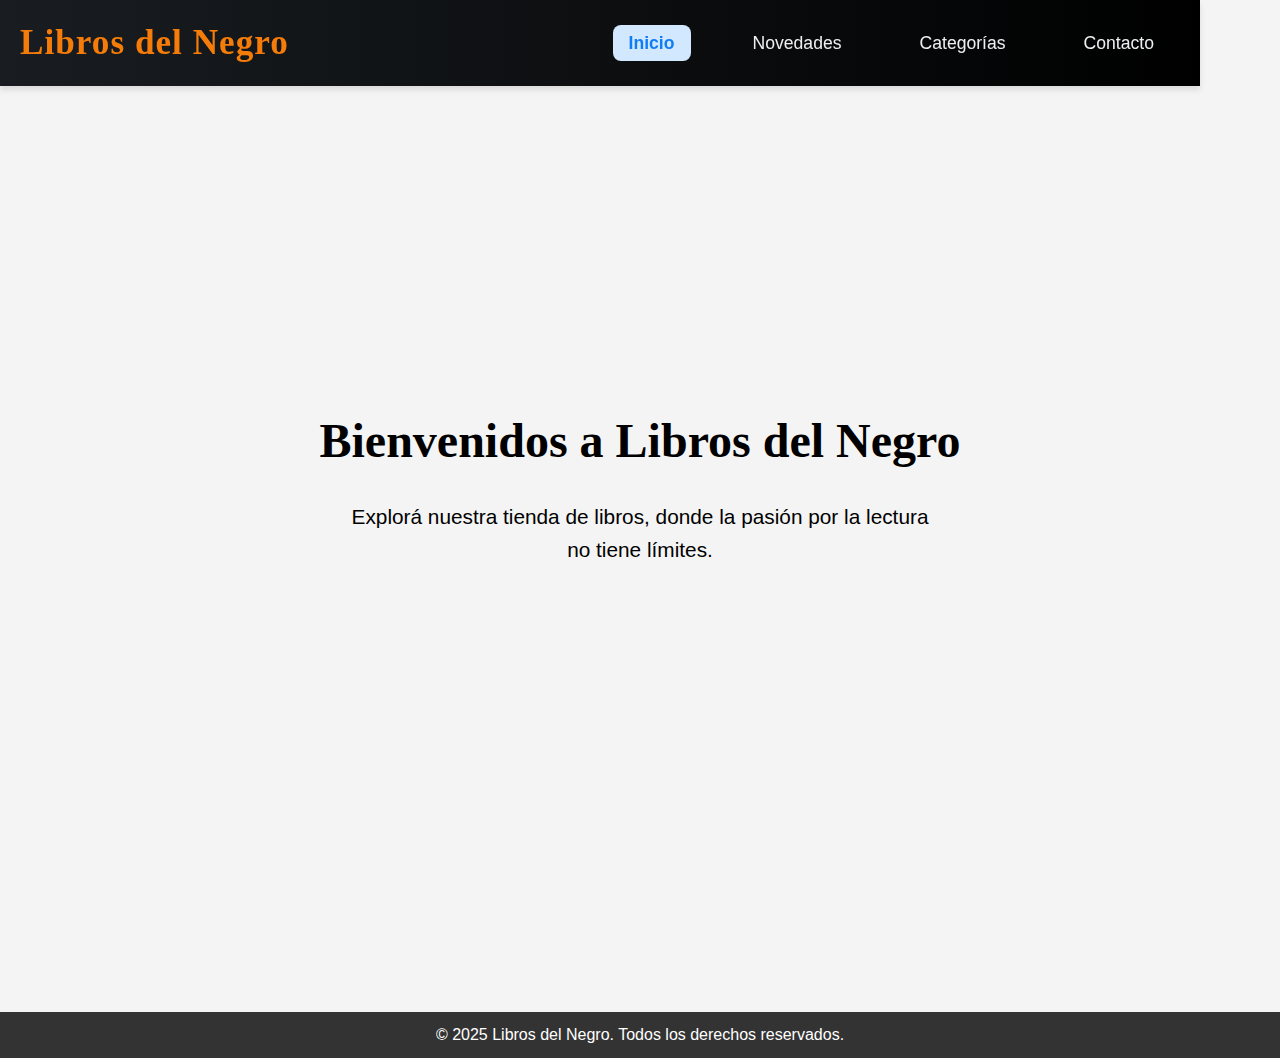
<file: index.html>
<!DOCTYPE html>
<html lang="es">
<head>
  <meta charset="UTF-8">
  <meta name="viewport" content="width=device-width, initial-scale=1.0">
  <title>Inicio | Libros del Negro</title>
  <link rel="stylesheet" href="styles.css">
</head>
<body>

  <header>
    <div class="navbar">
      <div class="logo">
        <h2>Libros del Negro</h2>
      </div>
      <nav>
        <ul>
          <li><a href="index.html" class="active">Inicio</a></li>
          <li><a href="novedades.html">Novedades</a></li>
          <li><a href="categorias.html">Categorías</a></li>
          <li><a href="contacto.html">Contacto</a></li>
        </ul>
      </nav>
    </div>
  </header>

  <!-- HERO SECTION -->
  <section class="hero">
    <div class="hero-content">
      <h1>Bienvenidos a Libros del Negro</h1>
      <p>Explorá nuestra tienda de libros, donde la pasión por la lectura no tiene límites.</p>
      <a href="novedades.html" class="btn-deslizar">Descubrir Novedades</a>
    </div>
  </section>

  <footer>
    <p>&copy; 2025 Libros del Negro. Todos los derechos reservados.</p>
  </footer>

</body>
</html>
</file>
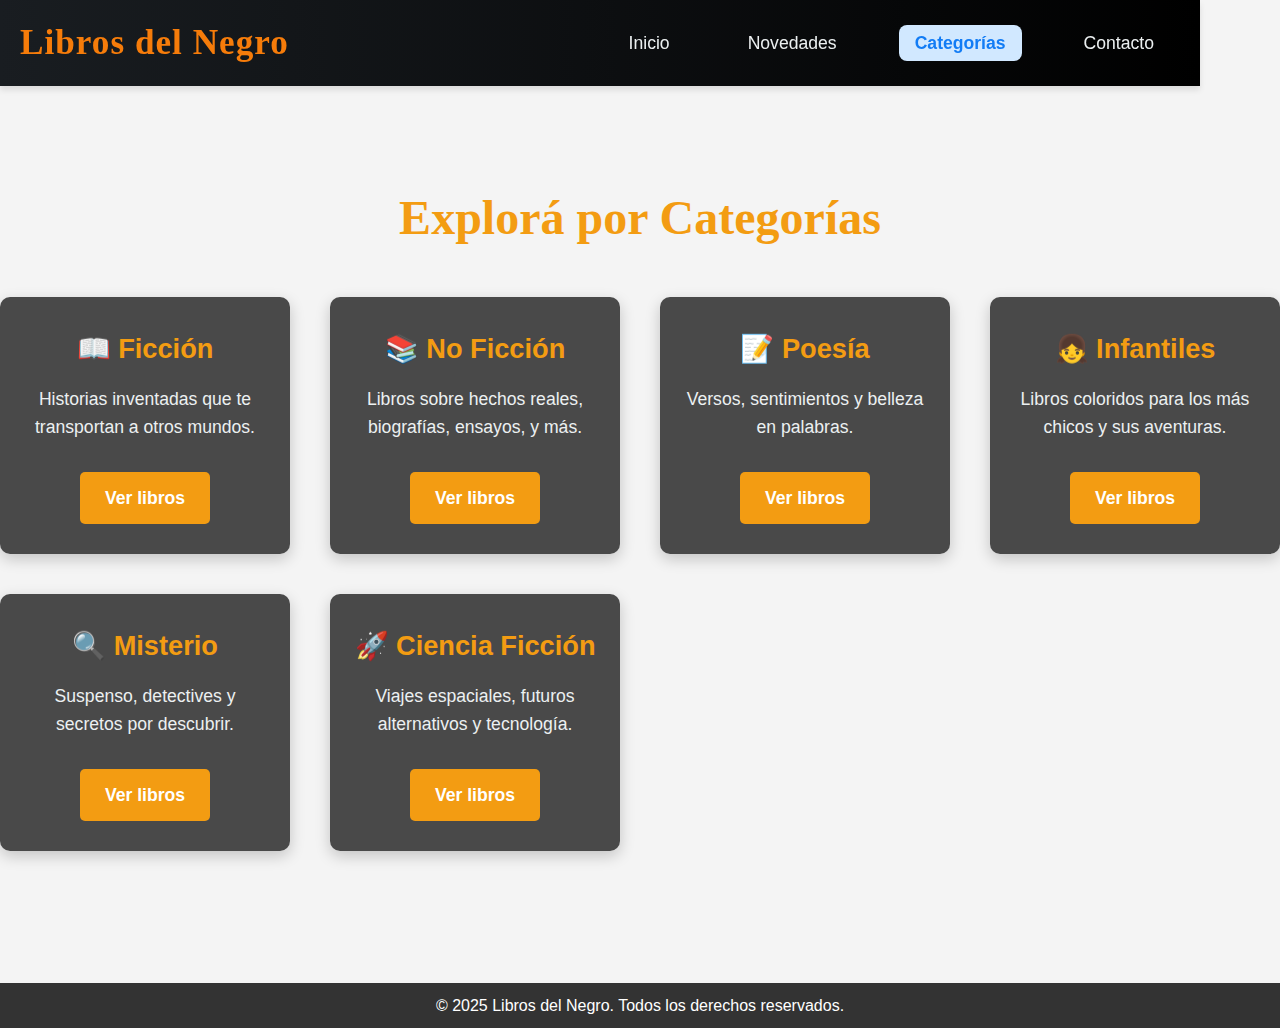
<file: categorias.html>
<!DOCTYPE html>
<html lang="es">
<head>
  <meta charset="UTF-8">
  <meta name="viewport" content="width=device-width, initial-scale=1.0">
  <title>Categorías | Libros del Negro</title>
  <link rel="stylesheet" href="styles.css">
</head>
<body>

  <header>
    <div class="navbar">
      <div class="logo">
        <h2>Libros del Negro</h2>
      </div>
      <nav>
        <ul>
          <li><a href="index.html">Inicio</a></li>
          <li><a href="novedades.html">Novedades</a></li>
          <li><a href="categorias.html" class="active">Categorías</a></li>
          <li><a href="contacto.html">Contacto</a></li>
        </ul>
      </nav>
    </div>
  </header>

  <section class="categorias">
    <h2>Explorá por Categorías</h2>
  
    <div class="category-list">
      <div class="category-item">
        <h3>📖 Ficción</h3>
        <p>Historias inventadas que te transportan a otros mundos.</p>
        <a href="ficcion.html">Ver libros</a>
      </div>
  
      <div class="category-item">
        <h3>📚 No Ficción</h3>
        <p>Libros sobre hechos reales, biografías, ensayos, y más.</p>
        <a href="no-ficcion.html">Ver libros</a>
      </div>
  
      <div class="category-item">
        <h3>📝 Poesía</h3>
        <p>Versos, sentimientos y belleza en palabras.</p>
        <a href="poesia.html">Ver libros</a>
      </div>
  
      <div class="category-item">
        <h3>👧 Infantiles</h3>
        <p>Libros coloridos para los más chicos y sus aventuras.</p>
        <a href="infantiles.html">Ver libros</a>
      </div>
  
      <div class="category-item">
        <h3>🔍 Misterio</h3>
        <p>Suspenso, detectives y secretos por descubrir.</p>
        <a href="misterio.html">Ver libros</a>
      </div>
  
      <div class="category-item">
        <h3>🚀 Ciencia Ficción</h3>
        <p>Viajes espaciales, futuros alternativos y tecnología.</p>
        <a href="ciencia-ficcion.html">Ver libros</a>
      </div>
    </div>
  </section>
  

  <footer>
    <p>&copy; 2025 Libros del Negro. Todos los derechos reservados.</p>
  </footer>

</body>
</html>
</file>
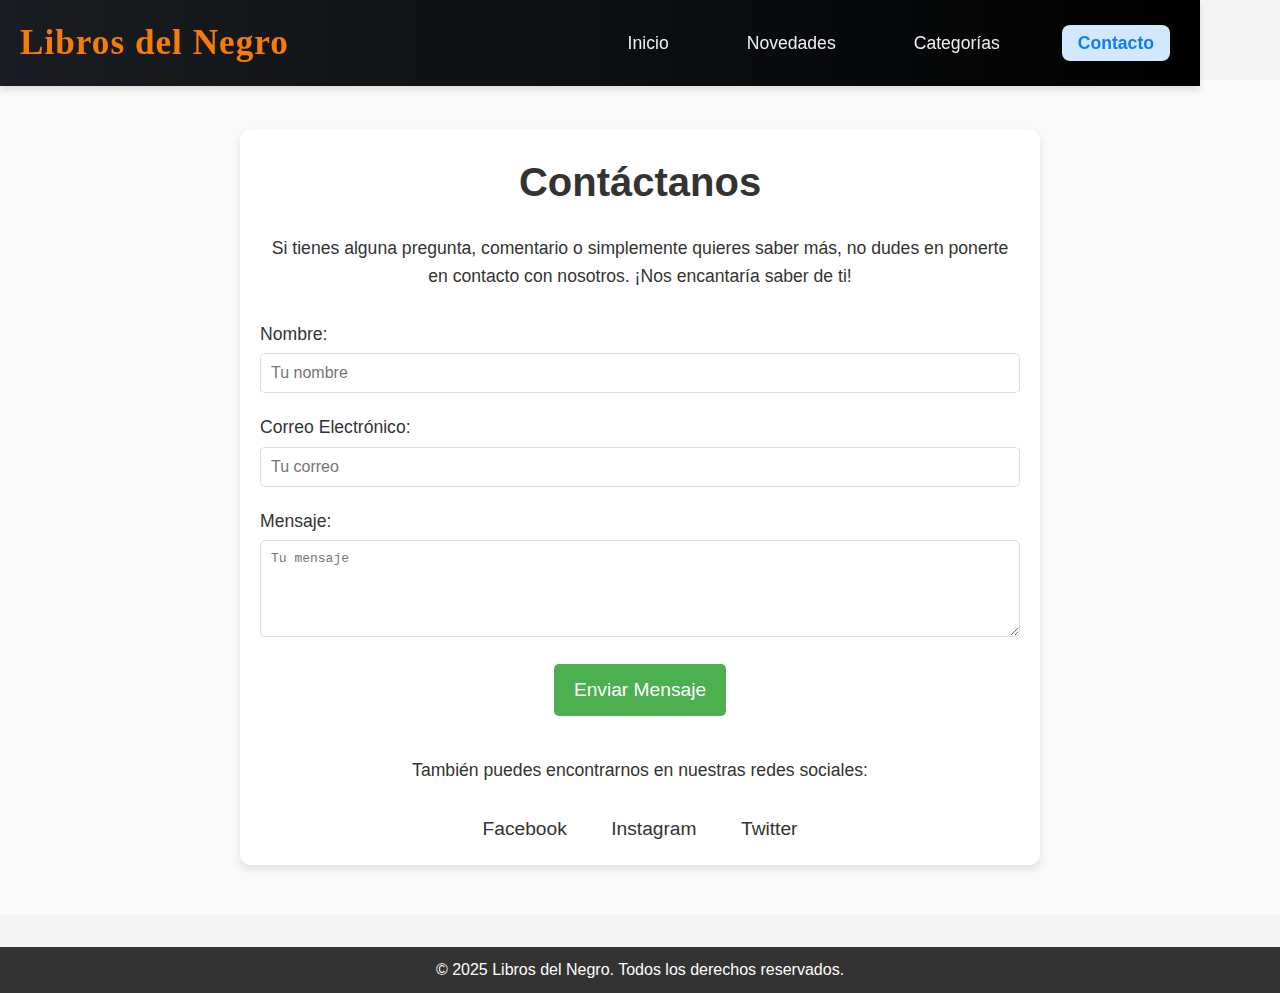
<file: contacto.html>
<!DOCTYPE html>
<html lang="es">
<head>
  <meta charset="UTF-8">
  <meta name="viewport" content="width=device-width, initial-scale=1.0">
  <title>Contacto | Libros del Negro</title>
  <link rel="stylesheet" href="styles.css">
</head>
<body>

  <header>
    <div class="navbar">
      <div class="logo">
        <h2>Libros del Negro</h2>
      </div>
      <nav>
        <ul>
          <li><a href="index.html">Inicio</a></li>
          <li><a href="novedades.html">Novedades</a></li>
          <li><a href="categorias.html">Categorías</a></li>
          <li><a href="contacto.html" class="active">Contacto</a></li>
        </ul>
      </nav>
    </div>
  </header>

  <section class="contacto">
    <div class="contact-container">
      <h2>Contáctanos</h2>
      <p>Si tienes alguna pregunta, comentario o simplemente quieres saber más, no dudes en ponerte en contacto con nosotros. ¡Nos encantaría saber de ti!</p>
  
      <form action="#" method="POST" class="contact-form">
        <div class="input-group">
          <label for="name">Nombre:</label>
          <input type="text" id="name" name="name" placeholder="Tu nombre">
        </div>
        <div class="input-group">
          <label for="email">Correo Electrónico:</label>
          <input type="email" id="email" name="email" placeholder="Tu correo">
        </div>
        <div class="input-group">
          <label for="message">Mensaje:</label>
          <textarea id="message" name="message" rows="5" placeholder="Tu mensaje"></textarea>
        </div>
        <button type="submit" class="btn">Enviar Mensaje</button>
      </form>
  
      <div class="social-media">
        <p>También puedes encontrarnos en nuestras redes sociales:</p>
        <ul>
          <li><a href="#">Facebook</a></li>
          <li><a href="#">Instagram</a></li>
          <li><a href="#">Twitter</a></li>
        </ul>
      </div>
    </div>
  </section>
  

  <footer>
    <p>&copy; 2025 Libros del Negro. Todos los derechos reservados.</p>
  </footer>

</body>
</html>
</file>
<file: styles.css>
/* Reset general */
* {
  margin: 0;
  padding: 0;
  box-sizing: border-box;
}

body {
  font-family: 'Inter', sans-serif;
  background-color: #f9f9f9;
  color: #333;
  line-height: 1.6;
}

/* Header y Navbar */
.header {
  background-color: #ffffff;
  box-shadow: 0 2px 5px rgba(0, 0, 0, 0.1);
  position: relative;
  z-index: 1000;
}

.navbar {
  max-width: 1200px;
  margin: 0 auto;
  display: flex;
  justify-content: space-between;
  align-items: center;
  padding: 1rem;
}

.logo h2 {
  font-family: 'Playfair Display', serif;
  font-size: 1.8rem;
  color: #2c3e50;
}

nav ul {
  list-style: none;
  display: flex;
  gap: 1rem;
}

nav ul li a {
  text-decoration: none;
  color: #2c3e50;
  padding: 0.5rem 1rem;
  border-radius: 8px;
  transition: background-color 0.3s ease;
}

nav ul li a:hover,
nav ul li a.active {
  background-color: #d1e8ff;
  color: #1a5276;
}

/* Hero Inicio */
.hero {
  background: linear-gradient(to right, #cce7ff, #f3f9ff);
  padding: 100px 20px;
  text-align: center;
}

.hero h1 {
  font-family: 'Playfair Display', serif;
  font-size: 3rem;
  color: #000000;
  margin-bottom: 1rem;
}

.hero p {
  font-size: 1.2rem;
  color: #000000;
  max-width: 600px;
  margin: 0 auto;
}

/* Estilo para la sección de categorías */
.categorias {
  background: url('https://via.placeholder.com/1600x900') center/cover no-repeat;
  padding: 100px 0;
  color: #fff;
  text-align: center;
  position: relative;
}

.categorias h2 {
  font-size: 3em;
  font-family: 'Playfair Display', serif;
  font-weight: 700;
  color: #f39c12; /* Un dorado más suave */
  margin-bottom: 40px;
}

.category-list {
  display: grid;
  grid-template-columns: repeat(auto-fit, minmax(250px, 1fr)); /* Diseño adaptable */
  gap: 40px;
  justify-items: center;
}

.category-item {
  background: rgba(0, 0, 0, 0.7); /* Fondo oscuro con opacidad */
  border-radius: 10px;
  padding: 30px 20px;
  width: 100%;
  max-width: 320px;
  text-align: center;
  transition: transform 0.3s ease, box-shadow 0.3s ease, background-color 0.3s ease;
  box-shadow: 0 5px 15px rgba(0, 0, 0, 0.2);
}

.category-item h3 {
  font-size: 1.7em;
  font-weight: 600;
  color: #f39c12; /* Dorado suave */
  margin-bottom: 15px;
}

.category-item p {
  font-size: 1.1em;
  color: #ecf0f1; /* Color suave para el texto */
  margin-bottom: 20px;
}

.category-item a {
  text-decoration: none;
  background-color: #f39c12;
  color: #fff;
  padding: 12px 25px;
  border-radius: 5px;
  font-weight: 600;
  font-size: 1.1em;
  transition: background-color 0.3s ease, transform 0.3s ease;
  display: inline-block;
  margin-top: 10px;
}

.category-item a:hover {
  background-color: #e67e22; /* Efecto de hover con color más oscuro */
  transform: translateY(-3px); /* Efecto de desplazamiento suave */
}

.category-item:hover {
  transform: translateY(-5px); /* Efecto de elevación */
  box-shadow: 0 10px 25px rgba(0, 0, 0, 0.3); /* Sombra más pronunciada */
  background-color: rgba(0, 0, 0, 0.85); /* Efecto más oscuro al hacer hover */
}

.category-item:active {
  transform: translateY(2px); /* Efecto de clic */
}



/* Detalle de libro */
.detalle-libro {
  padding: 60px 20px;
  background-color: #ffffff;
}

.detalle-contenido {
  display: flex;
  flex-wrap: wrap;
  gap: 2rem;
  align-items: center;
  justify-content: center;
}

.detalle-contenido img {
  max-width: 300px;
  border-radius: 12px;
  box-shadow: 0 4px 10px rgba(0, 0, 0, 0.1);
}

.informacion h2 {
  font-size: 2rem;
  margin-bottom: 0.5rem;
}

.informacion .autor {
  font-style: italic;
  margin-bottom: 0.5rem;
}

.informacion .precio {
  font-weight: bold;
  margin-bottom: 1rem;
}

.informacion .descripcion {
  margin-bottom: 1rem;
}

.btn-volver {
  display: inline-block;
  background-color: #1a5276;
  color: #fff;
  padding: 0.5rem 1rem;
  border-radius: 8px;
  text-decoration: none;
  transition: background-color 0.3s ease;
}

.btn-volver:hover {
  background-color: #154360;
}

/* Opiniones */
.opiniones {
  margin-top: 2rem;
}

.opiniones h3 {
  font-size: 1.5rem;
  margin-bottom: 1rem;
}

.opinion p {
  font-style: italic;
  background-color: #f4f4f4;
  padding: 1rem;
  border-radius: 8px;
  margin-bottom: 1rem;
}

/* Contacto */
.contacto {
  background: #f9f9f9;
  padding: 50px 0;
  text-align: center;
}

.contact-container {
  max-width: 800px;
  margin: 0 auto;
  padding: 20px;
  background: #fff;
  border-radius: 10px;
  box-shadow: 0 4px 8px rgba(0, 0, 0, 0.1);
}

.contact-container h2 {
  font-size: 2.5em;
  margin-bottom: 20px;
}

.contact-container p {
  font-size: 1.1em;
  margin-bottom: 30px;
}

.contact-form .input-group {
  margin-bottom: 20px;
  text-align: left;
}

.contact-form label {
  font-size: 1.1em;
  display: block;
  margin-bottom: 5px;
}

.contact-form input,
.contact-form textarea {
  width: 100%;
  padding: 10px;
  border: 1px solid #ddd;
  border-radius: 5px;
  font-size: 1em;
}

.contact-form button {
  background-color: #4CAF50;
  color: #fff;
  border: none;
  padding: 15px 20px;
  font-size: 1.2em;
  cursor: pointer;
  border-radius: 5px;
  transition: background-color 0.3s;
}

.contact-form button:hover {
  background-color: #45a049;
}

.social-media {
  margin-top: 40px;
}

.social-media p {
  font-size: 1.1em;
}

.social-media ul {
  list-style: none;
  padding: 0;
}

.social-media li {
  display: inline-block;
  margin: 0 10px;
}

.social-media a {
  text-decoration: none;
  color: #333;
  font-size: 1.2em;
  padding: 10px;
  border-radius: 50%;
  transition: background-color 0.3s, color 0.3s;
}

.social-media a:hover {
  background-color: #4CAF50;
  color: #fff;
}



/* Footer */
footer {
  background-color: #1a5276;
  color: #fff;
  text-align: center;
  padding: 1rem 0;
  margin-top: 2rem;
}

/* Novedades */
.hero-novedades {
  background: linear-gradient(to right, #d8e6ff, #f1f4ff);
  padding: 80px 20px;
  text-align: center;
}

.hero-novedades h1 {
  font-family: 'Playfair Display', serif;
  font-size: 3rem;
  color: #222;
  margin-bottom: 10px;
}

.hero-novedades p {
  font-size: 1.2rem;
  color: #555;
}

.novedades-lista {
  display: grid;
  grid-template-columns: repeat(auto-fit, minmax(260px, 1fr));
  gap: 2rem;
  padding: 40px 20px;
  background-color: #fefefe;
}

.novedad-card {
  background-color: #fff;
  border-radius: 16px;
  overflow: hidden;
  box-shadow: 0 8px 24px rgba(0,0,0,0.1);
  text-align: center;
  transition: transform 0.3s ease;
}

.novedad-card:hover {
  transform: translateY(-5px);
}

.novedad-card img {
  width: 100%;
  height: auto;
}

.novedad-card h3 {
  font-size: 1.5rem;
  margin: 0.5rem 0;
  color: #333;
}

.novedad-card .autor {
  font-style: italic;
  color: #666;
  margin-bottom: 0.5rem;
}

.novedad-card .descripcion {
  padding: 0 1rem 1rem;
  color: #444;
}

@media (max-width: 768px) {
  .detalle-contenido {
    flex-direction: column;
    align-items: flex-start;
  }

  .navbar {
    flex-direction: column;
    align-items: flex-start;
    gap: 1rem;
  }

  nav ul {
    flex-direction: column;
    width: 100%;
  }

  nav ul li a {
    width: 100%;
    text-align: left;
  }
}
/* Estilos para el hero */
.hero {
  position: relative;
  height: 100vh;
  background: url('your-image.jpg') no-repeat center center/cover;
  display: flex;
  align-items: center;
  justify-content: center;
  text-align: center;
  color: white;
}

.hero-content h1 {
  font-size: 3em;
  margin-bottom: 20px;
  animation: fadeIn 2s ease-out;
}

.hero-content p {
  font-size: 1.2em;
  margin-bottom: 20px;
  animation: fadeIn 3s ease-out;
}

.btn-deslizar {
  display: inline-block;
  padding: 15px 30px;
  background-color: #2ecc71; /* Verde */
  color: white;
  font-size: 1.2em;
  font-weight: bold;
  text-decoration: none;
  border-radius: 5px;
  transition: all 0.3s ease-in-out;
  opacity: 0;
  animation: slideIn 1s forwards;
}

.btn-deslizar:hover {
  background-color: #080606;
  transform: translateY(-5px);
}

@keyframes slideIn {
  from {
    transform: translateY(20px);
    opacity: 0;
  }
  to {
    transform: translateY(0);
    opacity: 1;
  }
}

@keyframes fadeIn {
  0% {
    opacity: 0;
  }
  100% {
    opacity: 1;
  }
}


/* NOVEDADES VISUAL */
.novedades {
  padding: 80px 20px;
  background: #f3f5f7;
  text-align: center;
}

.novedades h2 {
  font-size: 2.5rem;
  color: #004d40;
  margin-bottom: 20px;
  font-family: 'Playfair Display', serif;
}

.novedades p {
  max-width: 600px;
  margin: 0 auto 40px;
  font-size: 1.1rem;
  font-family: 'Inter', sans-serif;
}

.novedades-grid {
  display: grid;
  grid-template-columns: repeat(auto-fit, minmax(250px, 1fr));
  gap: 30px;
  padding: 0 20px;
}

.novedad-item {
  background-color: #fff;
  border-radius: 16px;
  box-shadow: 0 4px 20px rgba(0, 0, 0, 0.05);
  overflow: hidden;
  transition: transform 0.3s ease;
}

.novedad-item:hover {
  transform: translateY(-5px);
}

.novedad-item img {
  width: 100%;
  height: 300px;
  object-fit: cover;
}

.novedad-item h3 {
  font-size: 1.3rem;
  margin: 10px;
  color: #333;
}

.novedad-item p {
  font-size: 0.95rem;
  padding: 0 10px 20px;
  color: #555;
}

/* Estilos generales */
body {
  font-family: 'Inter', sans-serif;
  margin: 0;
  padding: 0;
  box-sizing: border-box;
  background-color: #f4f4f4;
}

/* Barra superior */
.navbar {
  background: linear-gradient(to right, #191d21, #000000); /* Gradiente suave de colores oscuros */
  padding: 15px 0;
  box-shadow: 0 4px 6px rgba(0, 0, 0, 0.1);
  position: fixed;
  width: 100%;
  top: 0;
  left: 0;
  z-index: 1000;
}

.navbar .logo h2 {
  color: #f67c0a; 
  font-family: 'Playfair Display', serif;
  font-size: 2.2em;
  margin-left: 20px;
  letter-spacing: 1px;
}

.navbar nav ul {
  list-style: none;
  margin: 0;
  padding: 0;
  display: flex;
  justify-content: flex-end;
  align-items: center;
}

.navbar nav ul li {
  margin-right: 30px;
}

.navbar nav ul li a {
  color: #ecf0f1; /* Color blanco suave */
  text-decoration: none;
  font-size: 1.1em;
  font-weight: 500;
  transition: color 0.3s ease, transform 0.3s ease;
}

.navbar nav ul li a:hover {
  color: #127cf5; /* Color dorado al hacer hover */
  transform: translateY(-3px); /* Efecto de levantamiento */
}

.navbar nav ul li a.active {
  color: #127cf5; /* El color dorado se resalta cuando el enlace está activo */
  font-weight: 600;
}

body {
  margin-top: 80px; /* Asegura que el contenido no se solape con la barra superior fija */
}


/* Hero actualizado con fondo, overlay y animaciones */
.hero {
  position: relative;
  background-image: url('https://images.unsplash.com/photo-1524995997946-a1c2e315a42f?auto=format&fit=crop&w=1600&q=80');
  background-size: cover;
  background-position: center;
  height: 100vh;
  display: flex;
  align-items: center;
  justify-content: center;
  animation: fadeInHero 2s ease-in-out;
}

.hero-overlay {
  background-color: rgba(0, 0, 0, 0.4); /* Oscurece el fondo */
  width: 100%;
  height: 100%;
  display: flex;
  align-items: center;
  justify-content: center;
}

.hero-content {
  text-align: center;
  color: #fff;
  max-width: 800px;
  padding: 20px;
  animation: slideUp 1.5s ease-out;
}

.hero-content h1 {
  font-size: 3rem;
  font-family: 'Playfair Display', serif;
  margin-bottom: 20px;
}

.hero-content p {
  font-size: 1.3rem;
  font-family: 'Inter', sans-serif;
  margin-bottom: 30px;
}

.btn-hero {
  padding: 12px 28px;
  background-color: #64c17c;
  color: #fff;
  font-weight: bold;
  border: none;
  border-radius: 8px;
  text-decoration: none;
  font-size: 1rem;
  transition: background-color 0.3s ease;
}

.btn-hero:hover {
  background-color: #4da766;
}

/* Animaciones */
@keyframes fadeInHero {
  from { opacity: 0; }
  to { opacity: 1; }
}

@keyframes slideUp {
  from {
    opacity: 0;
    transform: translateY(40px);
  }
  to {
    opacity: 1;
    transform: translateY(0);
  }
}

/* Responsive */
@media (max-width: 768px) {
  .hero-content h1 {
    font-size: 2.3rem;
  }

  .hero-content p {
    font-size: 1.1rem;
  }
}


/* Footer */
footer {
  background-color: #333;
  color: white;
  text-align: center;
  padding: 10px 0;
}

footer p {
  margin: 0;
  font-size: 1em;
}
</file>
